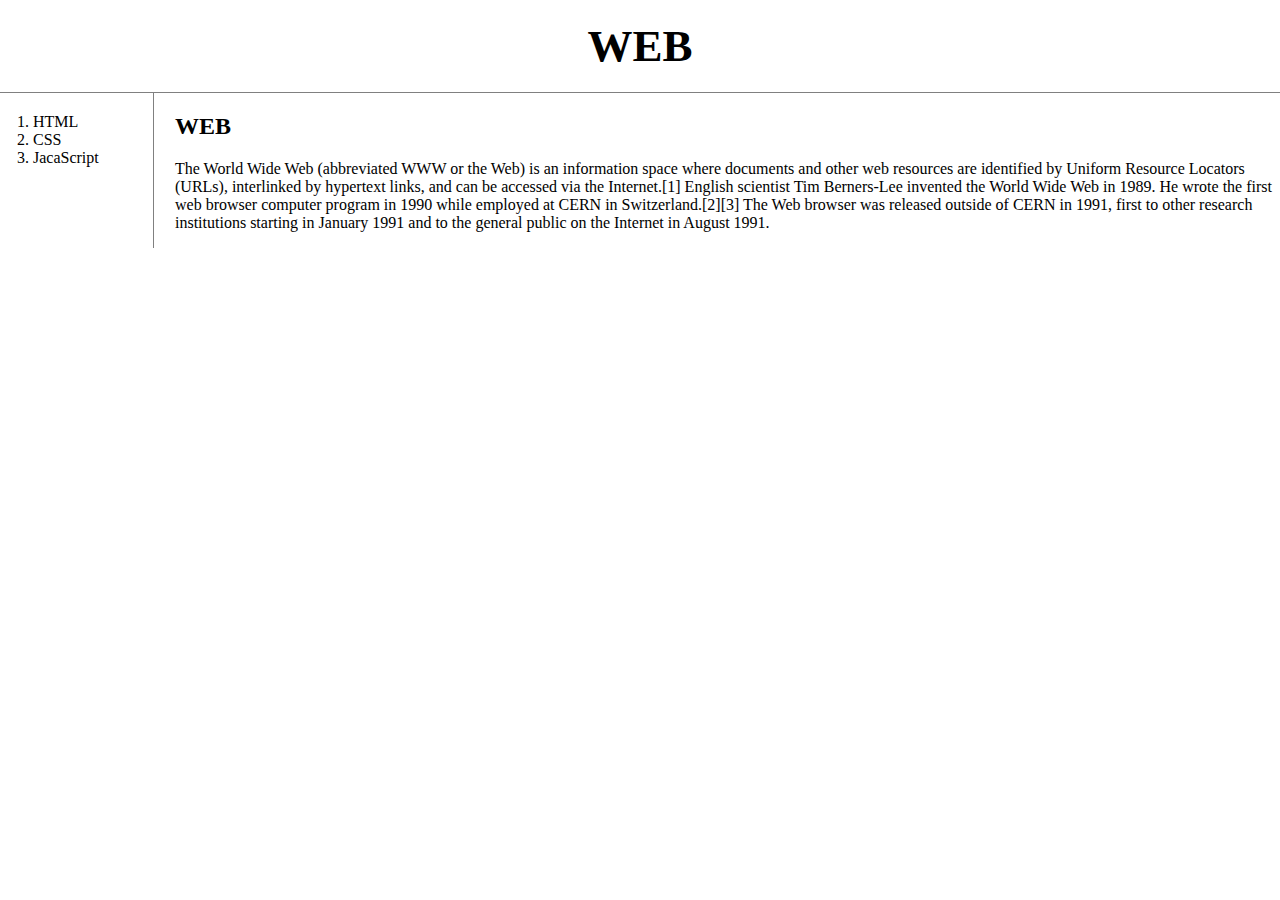
<file: index.html>
<!doctype html>
<html>
  <head>
    <title>WEB - Welcome</title>
    <meta charset="utf-8">
    <link rel="stylesheet" href="style.css">
  </head>

  <body>
    <h1><a href="index.html">WEB</a></h1>
    <div id="grid">
      <ol>
        <li><a href="1.html">HTML</a></li>
        <li><a href="2.html">CSS</a></li>
        <li><a href="3.html">JacaScript</a></li>
      </ol>
      <div id="article">
        <h2>WEB</h2>
        <p>The World Wide Web (abbreviated WWW or the Web) is an information space where documents and other web resources are identified by Uniform Resource Locators (URLs), interlinked by hypertext links, and can be accessed via the Internet.[1] English scientist Tim Berners-Lee invented the World Wide Web in 1989. He wrote the first web browser computer program in 1990 while employed at CERN in Switzerland.[2][3] The Web browser was released outside of CERN in 1991, first to other research institutions starting in January 1991 and to the general public on the Internet in August 1991.
        </p>
      </div>
    </div>
</body>
</html>
</file>
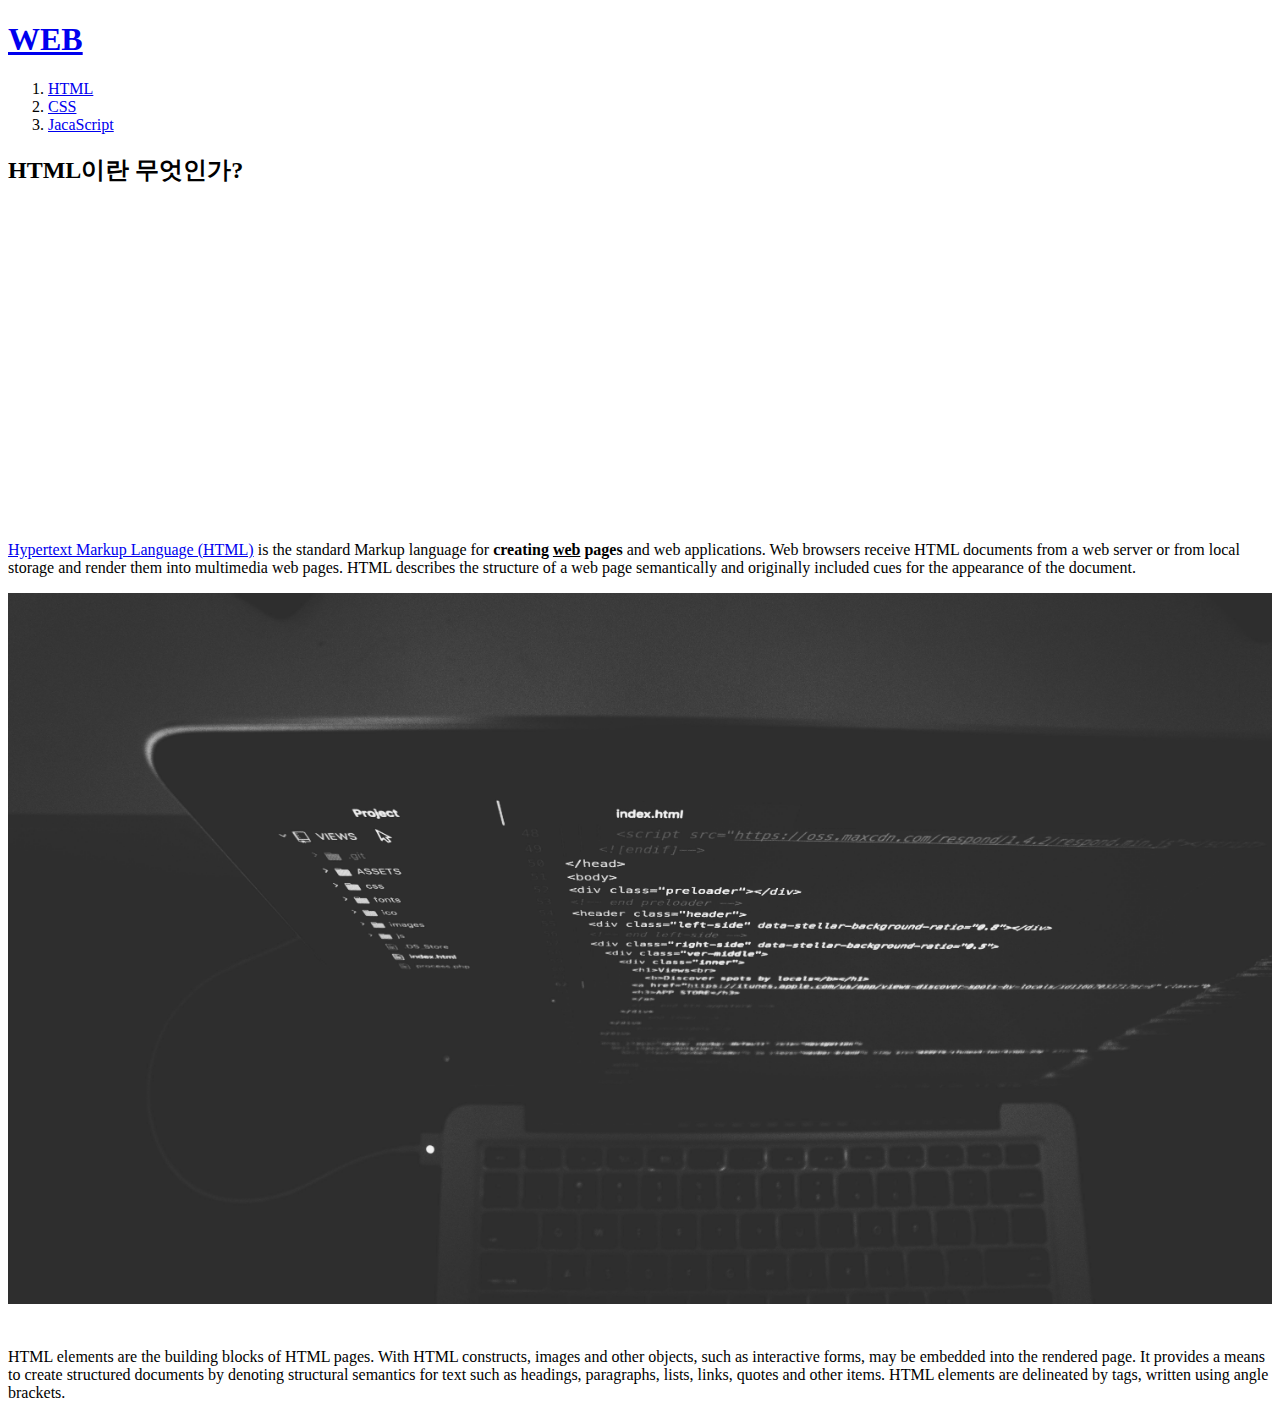
<file: 1.html>
<!doctype html>
<html>
  <head>
    <title>WEB1 - HTML</title>
    <meta charset="utf-8">
  </head>

  <body>
    <h1><a href="index.html">WEB</a></h1>
    <ol>
      <li><a href="1.html">HTML</a></li>
      <li><a href="2.html">CSS</a></li>
      <li><a href="3.html">JacaScript</a></li>
    </ol>

    <h2>HTML이란 무엇인가?</h2>

    <p>
      <iframe width="560" height="315" src="https://www.youtube.com/embed/tZooW6PritE" frameborder="0" allow="accelerometer; autoplay; encrypted-media; gyroscope; picture-in-picture" allowfullscreen></iframe>
    </p>

    <p>
      <a href="https://www.w3.org/TR/html52/" target="_blank" title="html5 speicification">Hypertext Markup Language (HTML)</a> is the standard Markup
    language for <strong>creating <u>web</u> pages</strong> and web applications.
    Web browsers receive HTML documents from a web server or from local storage and render them into
    multimedia web pages. HTML describes the structure of a web page semantically and originally
    included cues for the appearance of the document.
    </p>
    <img src="coding.jpg" width="100%;">

    <p style="margin-top:40px;">HTML elements are the building blocks of HTML pages.
     With HTML constructs, images and other objects, such as interactive forms, may be embedded into the rendered page.
     It provides a means to create structured documents by denoting structural semantics for text such as headings,
     paragraphs, lists, links, quotes and other items. HTML elements are delineated by tags,
     written using angle brackets.</p>


     <p>
       <div id="disqus_thread"></div>
        <script>

        /**
        *  RECOMMENDED CONFIGURATION VARIABLES: EDIT AND UNCOMMENT THE SECTION BELOW TO INSERT DYNAMIC VALUES FROM YOUR PLATFORM OR CMS.
        *  LEARN WHY DEFINING THESE VARIABLES IS IMPORTANT: https://disqus.com/admin/universalcode/#configuration-variables*/
        /*
        var disqus_config = function () {
        this.page.url = PAGE_URL;  // Replace PAGE_URL with your page's canonical URL variable
        this.page.identifier = PAGE_IDENTIFIER; // Replace PAGE_IDENTIFIER with your page's unique identifier variable
        };
        */
        (function() { // DON'T EDIT BELOW THIS LINE
        var d = document, s = d.createElement('script');
        s.src = 'https://web1-t6zaoc0qzd.disqus.com/embed.js';
        s.setAttribute('data-timestamp', +new Date());
        (d.head || d.body).appendChild(s);
        })();
        </script>
        <noscript>Please enable JavaScript to view the <a href="https://disqus.com/?ref_noscript">comments powered by Disqus.</a></noscript>
      </p>
    </body>
</html>
</file>
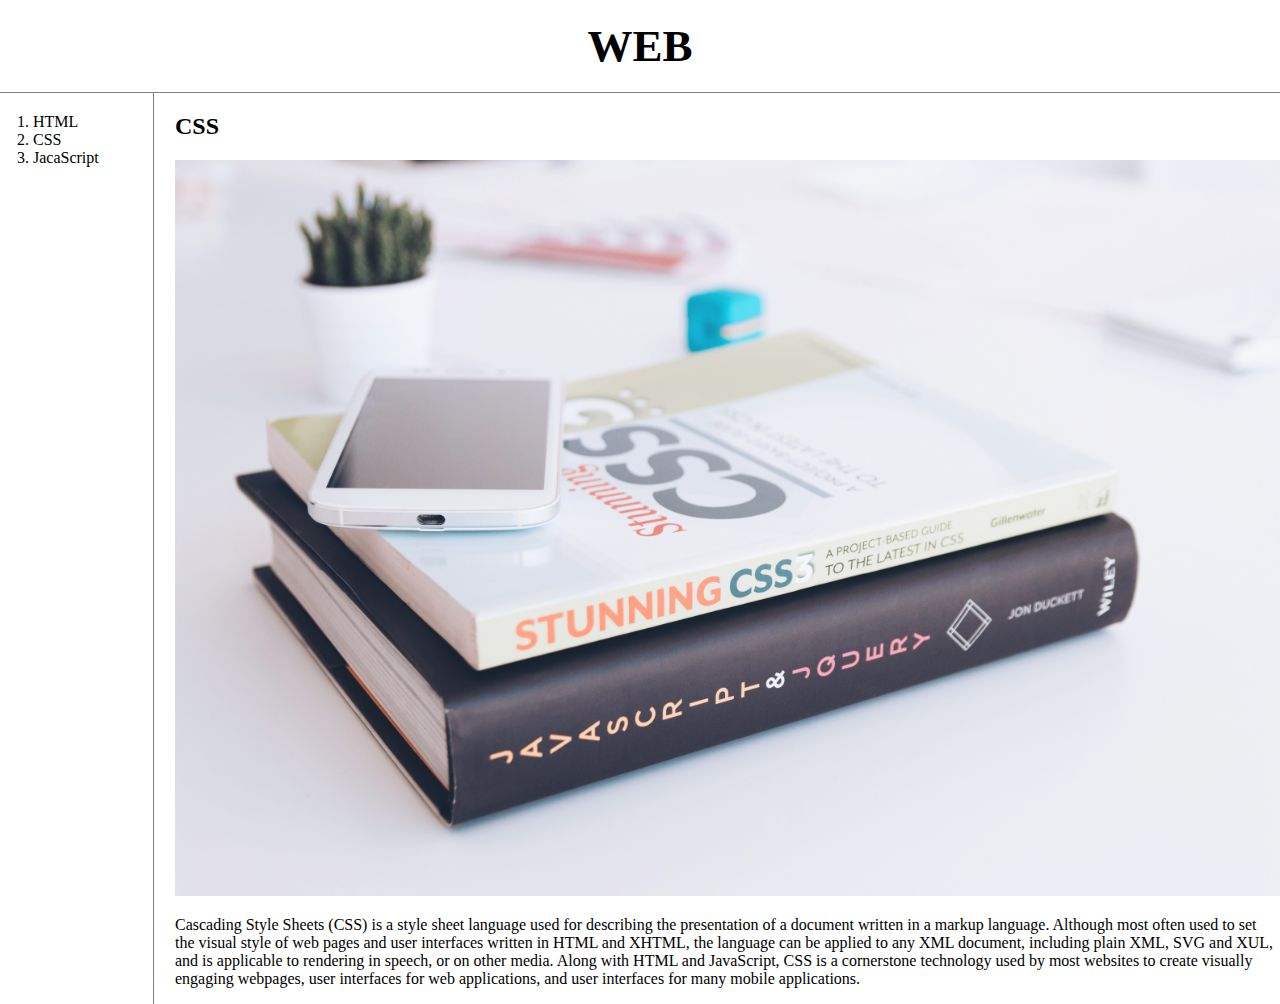
<file: 2.html>
<!doctype html>
<html>
  <head>
    <title>WEB1 - CSS</title>
    <meta charset="utf-8">
    <link rel="stylesheet" href="style.css">
  </head>

  <body>
    <h1><a href="index.html">WEB</a></h1>
    <div id="grid">
      <ol>
        <li><a href="1.html">HTML</a></li>
        <li><a href="2.html">CSS</a></li>
        <li><a href="3.html">JacaScript</a></li>
      </ol>
      <div id="article">
        <h2>CSS</h2>
        <img src="css.jpg" width="100%">
        <p>
          Cascading Style Sheets (CSS) is a style sheet language used for describing the presentation of a document written in a markup language. Although most often used to set the visual style of web pages and user interfaces written in HTML and XHTML, the language can be applied to any XML document, including plain XML, SVG and XUL, and is applicable to rendering in speech, or on other media. Along with HTML and JavaScript, CSS is a cornerstone technology used by most websites to create visually engaging webpages, user interfaces for web applications, and user interfaces for many mobile applications.
        </p>
      </div>
    </div>


    <!--
    <p>
      <div id="disqus_thread"></div>
       <script>

       /**
       *  RECOMMENDED CONFIGURATION VARIABLES: EDIT AND UNCOMMENT THE SECTION BELOW TO INSERT DYNAMIC VALUES FROM YOUR PLATFORM OR CMS.
       *  LEARN WHY DEFINING THESE VARIABLES IS IMPORTANT: https://disqus.com/admin/universalcode/#configuration-variables*/
       /*
       var disqus_config = function () {
       this.page.url = PAGE_URL;  // Replace PAGE_URL with your page's canonical URL variable
       this.page.identifier = PAGE_IDENTIFIER; // Replace PAGE_IDENTIFIER with your page's unique identifier variable
       };
       */
       (function() { // DON'T EDIT BELOW THIS LINE
       var d = document, s = d.createElement('script');
       s.src = 'https://web1-t6zaoc0qzd.disqus.com/embed.js';
       s.setAttribute('data-timestamp', +new Date());
       (d.head || d.body).appendChild(s);
       })();
       </script>
       <noscript>Please enable JavaScript to view the <a href="https://disqus.com/?ref_noscript">comments powered by Disqus.</a></noscript>
     </p>
   -->
  </body>
  </html>
</html>
</file>
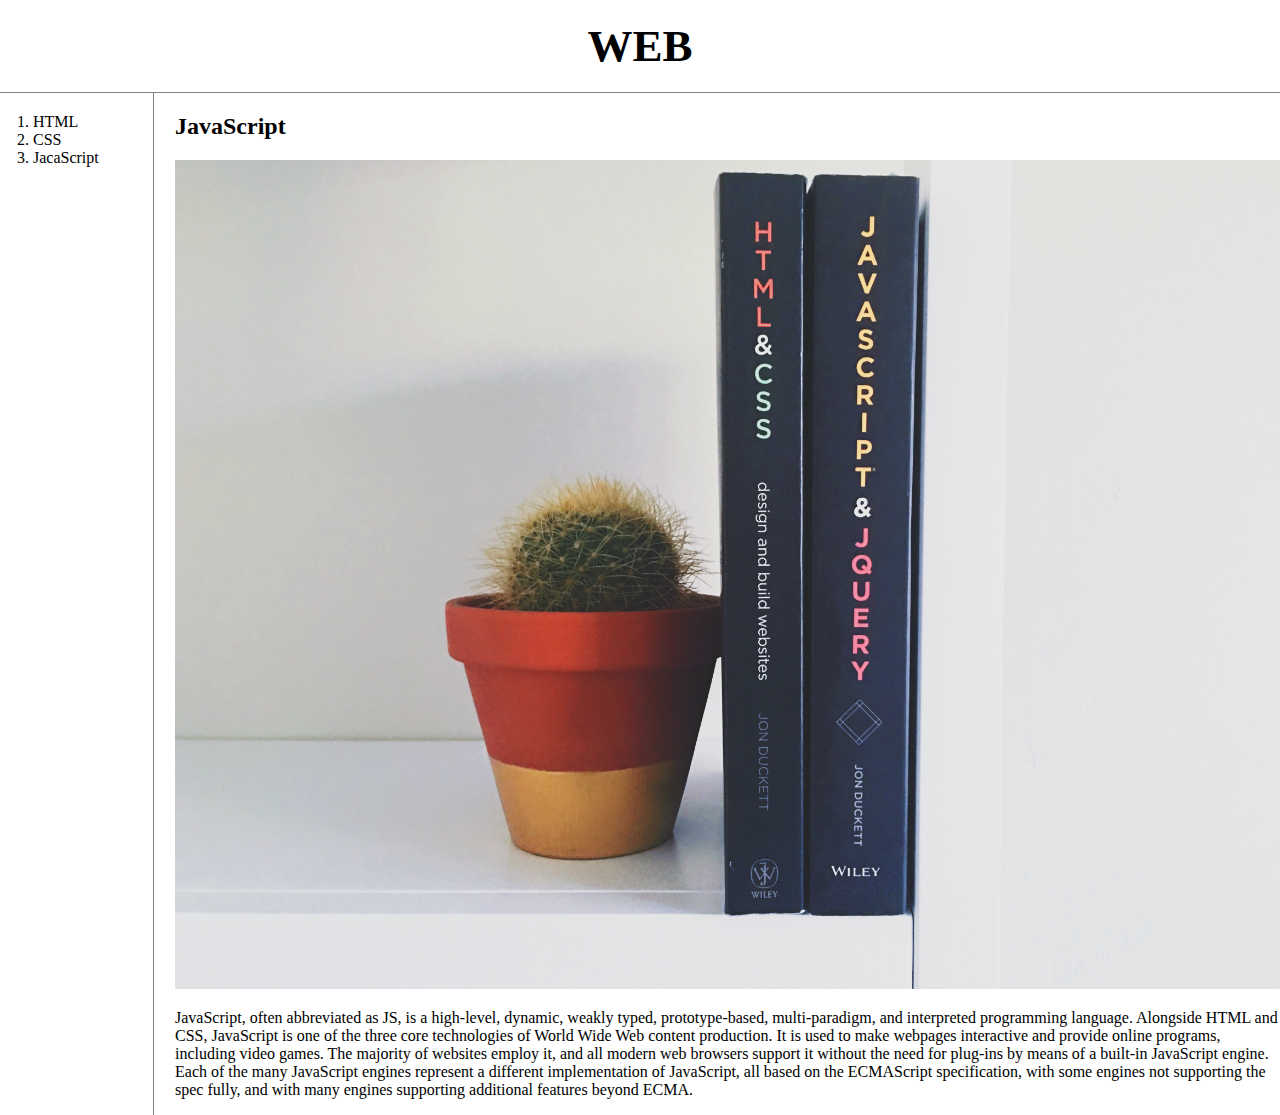
<file: 3.html>
<!doctype html>
<html>
  <head>
    <title>WEB1 - JavaScript</title>
    <meta charset="utf-8">
    <link rel="stylesheet" href="style.css">
  </head>

  <body>
    <h1><a href="index.html">WEB</a></h1>
    <div id="grid">
      <ol>
        <li><a href="1.html">HTML</a></li>
        <li><a href="2.html">CSS</a></li>
        <li><a href="3.html">JacaScript</a></li>
      </ol>
      <div id="article">
        <h2>JavaScript</h2>
        <img src="java.jpg" width="100%">
        <p>
        JavaScript, often abbreviated as JS, is a high-level, dynamic, weakly typed, prototype-based, multi-paradigm, and interpreted programming language. Alongside HTML and CSS, JavaScript is one of the three core technologies of World Wide Web content production. It is used to make webpages interactive and provide online programs, including video games. The majority of websites employ it, and all modern web browsers support it without the need for plug-ins by means of a built-in JavaScript engine. Each of the many JavaScript engines represent a different implementation of JavaScript, all based on the ECMAScript specification, with some engines not supporting the spec fully, and with many engines supporting additional features beyond ECMA.
        </p>
      </div>
  </div>
<!--댓글창
  <p>
    <div id="disqus_thread"></div>
     <script>

     /**
     *  RECOMMENDED CONFIGURATION VARIABLES: EDIT AND UNCOMMENT THE SECTION BELOW TO INSERT DYNAMIC VALUES FROM YOUR PLATFORM OR CMS.
     *  LEARN WHY DEFINING THESE VARIABLES IS IMPORTANT: https://disqus.com/admin/universalcode/#configuration-variables*/
     /*
     var disqus_config = function () {
     this.page.url = PAGE_URL;  // Replace PAGE_URL with your page's canonical URL variable
     this.page.identifier = PAGE_IDENTIFIER; // Replace PAGE_IDENTIFIER with your page's unique identifier variable
     };
     */
     (function() { // DON'T EDIT BELOW THIS LINE
     var d = document, s = d.createElement('script');
     s.src = 'https://web1-t6zaoc0qzd.disqus.com/embed.js';
     s.setAttribute('data-timestamp', +new Date());
     (d.head || d.body).appendChild(s);
     })();
     </script>
     <noscript>Please enable JavaScript to view the <a href="https://disqus.com/?ref_noscript">comments powered by Disqus.</a></noscript>
   </p>
 -->
</body>
</html>
</file>
<file: style.css>
body{
    margin:0;
  }
  a {
    color:black;
    text-decoration: none;
  }
  h1 {
    font-size: 45px;
    text-align:center;
    border-bottom:1px solid gray;
    margin:0;
    padding:20px;
  }
  ol {
    border-right: 1px solid gray;
    width: 100px;
    margin:0;
    padding:20px;
  }
  #grid{
    display: grid;
    grid-template-columns: 150px 1fr;
  }
  #grid ol{
    padding-left:33px;
  }
  #grid #article{
    padding-left:25px;
  }
  @media(max-width:800px){
    #grid{
      display: block;
    }
    ol{
      border-right: none;
    }
    h1{
      border-bottom: none;
    }
  }
</file>
